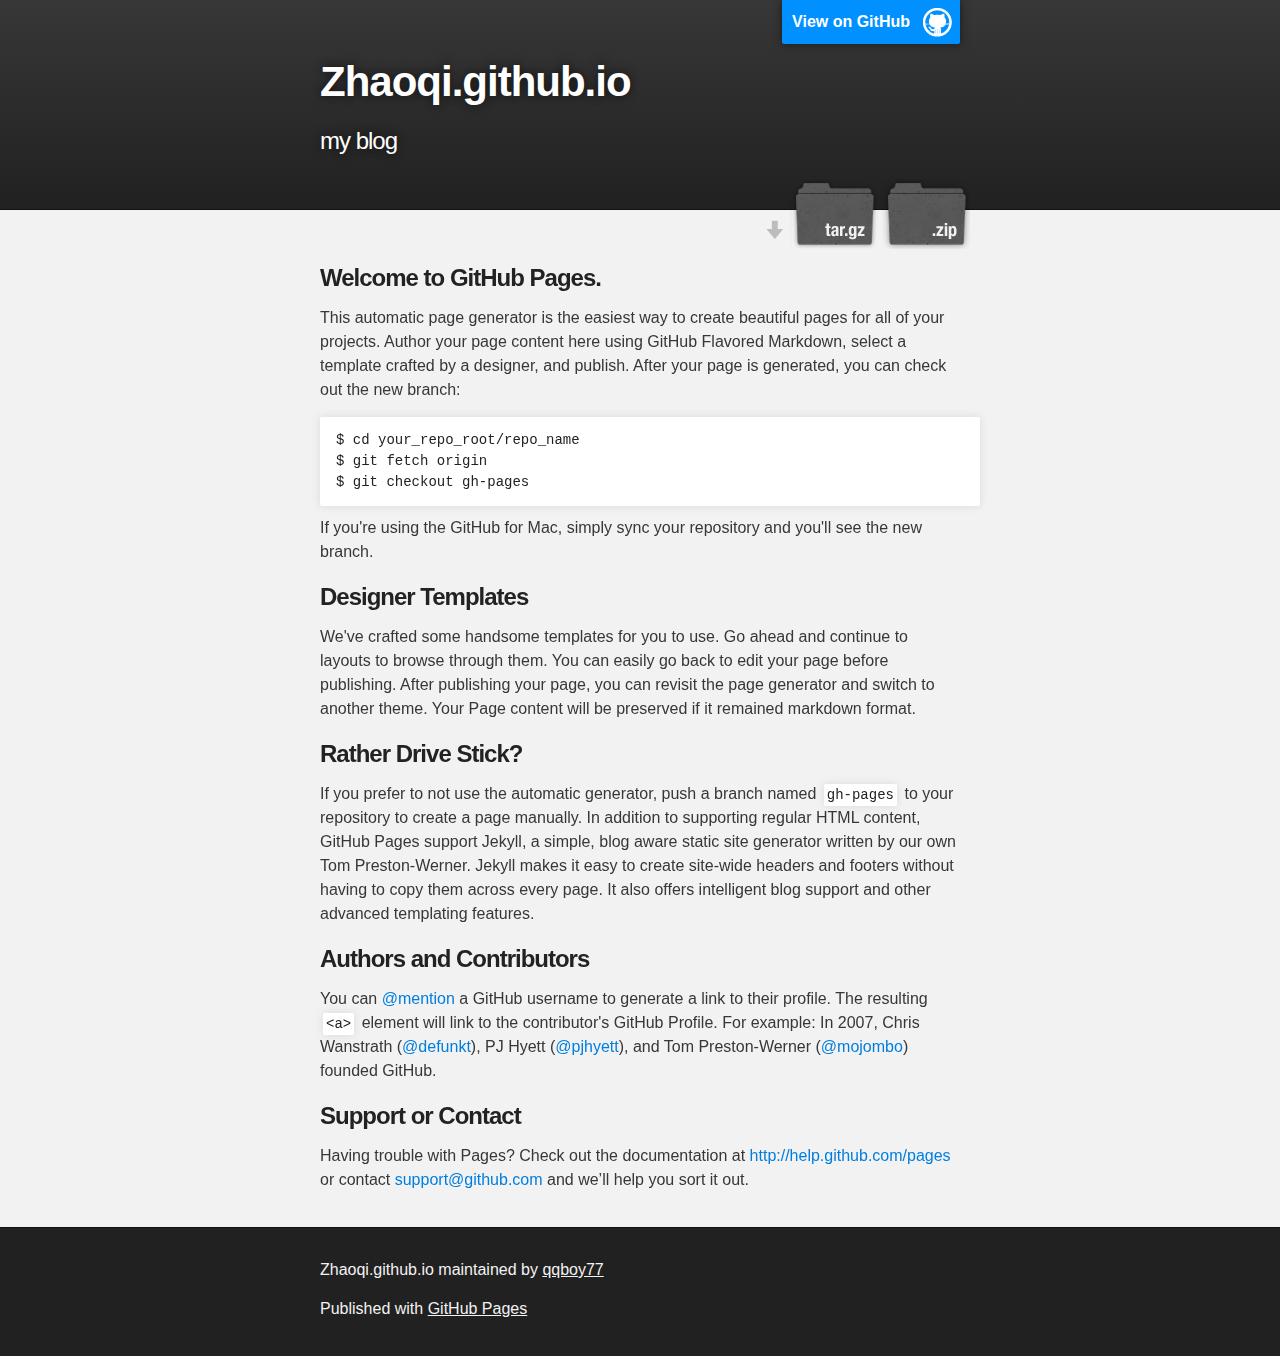
<file: index.html>
<!DOCTYPE html>
<html>

  <head>
    <meta charset='utf-8' />
    <meta http-equiv="X-UA-Compatible" content="chrome=1" />
    <meta name="description" content="Zhaoqi.github.io : my blog" />

    <link rel="stylesheet" type="text/css" media="screen" href="stylesheets/stylesheet.css">

    <title>Zhaoqi.github.io</title>
  </head>

  <body>

    <!-- HEADER -->
    <div id="header_wrap" class="outer">
        <header class="inner">
          <a id="forkme_banner" href="https://github.com/qqboy77/zhaoqi.github.io">View on GitHub</a>

          <h1 id="project_title">Zhaoqi.github.io</h1>
          <h2 id="project_tagline">my blog</h2>

            <section id="downloads">
              <a class="zip_download_link" href="https://github.com/qqboy77/zhaoqi.github.io/zipball/master">Download this project as a .zip file</a>
              <a class="tar_download_link" href="https://github.com/qqboy77/zhaoqi.github.io/tarball/master">Download this project as a tar.gz file</a>
            </section>
        </header>
    </div>

    <!-- MAIN CONTENT -->
    <div id="main_content_wrap" class="outer">
      <section id="main_content" class="inner">
        <h3>
<a name="welcome-to-github-pages" class="anchor" href="#welcome-to-github-pages"><span class="octicon octicon-link"></span></a>Welcome to GitHub Pages.</h3>

<p>This automatic page generator is the easiest way to create beautiful pages for all of your projects. Author your page content here using GitHub Flavored Markdown, select a template crafted by a designer, and publish. After your page is generated, you can check out the new branch:</p>

<pre><code>$ cd your_repo_root/repo_name
$ git fetch origin
$ git checkout gh-pages
</code></pre>

<p>If you're using the GitHub for Mac, simply sync your repository and you'll see the new branch.</p>

<h3>
<a name="designer-templates" class="anchor" href="#designer-templates"><span class="octicon octicon-link"></span></a>Designer Templates</h3>

<p>We've crafted some handsome templates for you to use. Go ahead and continue to layouts to browse through them. You can easily go back to edit your page before publishing. After publishing your page, you can revisit the page generator and switch to another theme. Your Page content will be preserved if it remained markdown format.</p>

<h3>
<a name="rather-drive-stick" class="anchor" href="#rather-drive-stick"><span class="octicon octicon-link"></span></a>Rather Drive Stick?</h3>

<p>If you prefer to not use the automatic generator, push a branch named <code>gh-pages</code> to your repository to create a page manually. In addition to supporting regular HTML content, GitHub Pages support Jekyll, a simple, blog aware static site generator written by our own Tom Preston-Werner. Jekyll makes it easy to create site-wide headers and footers without having to copy them across every page. It also offers intelligent blog support and other advanced templating features.</p>

<h3>
<a name="authors-and-contributors" class="anchor" href="#authors-and-contributors"><span class="octicon octicon-link"></span></a>Authors and Contributors</h3>

<p>You can <a href="https://github.com/blog/821" class="user-mention">@mention</a> a GitHub username to generate a link to their profile. The resulting <code>&lt;a&gt;</code> element will link to the contributor's GitHub Profile. For example: In 2007, Chris Wanstrath (<a href="https://github.com/defunkt" class="user-mention">@defunkt</a>), PJ Hyett (<a href="https://github.com/pjhyett" class="user-mention">@pjhyett</a>), and Tom Preston-Werner (<a href="https://github.com/mojombo" class="user-mention">@mojombo</a>) founded GitHub.</p>

<h3>
<a name="support-or-contact" class="anchor" href="#support-or-contact"><span class="octicon octicon-link"></span></a>Support or Contact</h3>

<p>Having trouble with Pages? Check out the documentation at <a href="http://help.github.com/pages">http://help.github.com/pages</a> or contact <a href="mailto:support@github.com">support@github.com</a> and we’ll help you sort it out.</p>
      </section>
    </div>

    <!-- FOOTER  -->
    <div id="footer_wrap" class="outer">
      <footer class="inner">
        <p class="copyright">Zhaoqi.github.io maintained by <a href="https://github.com/qqboy77">qqboy77</a></p>
        <p>Published with <a href="http://pages.github.com">GitHub Pages</a></p>
      </footer>
    </div>

    

  </body>
</html>
</file>
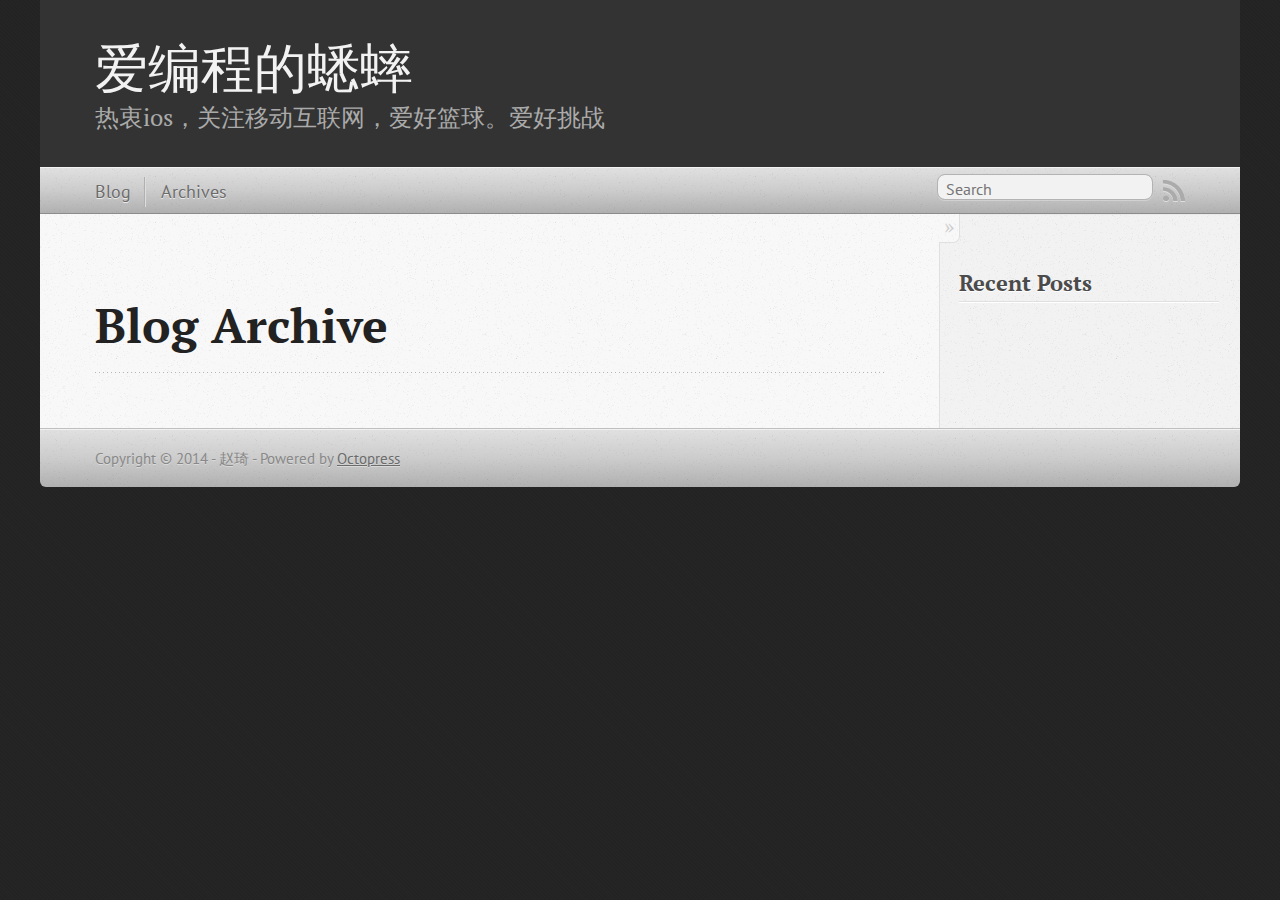
<file: blog/archives/index.html>
<!DOCTYPE html>
<!--[if IEMobile 7 ]><html class="no-js iem7"><![endif]-->
<!--[if lt IE 9]><html class="no-js lte-ie8"><![endif]-->
<!--[if (gt IE 8)|(gt IEMobile 7)|!(IEMobile)|!(IE)]><!--><html class="no-js" lang="en"><!--<![endif]-->
<head>
  <meta charset="utf-8">
  <title>Blog Archive - 爱编程的蟋蟀</title>
  <meta name="author" content="赵琦">

  
  <meta name="description" content=" Blog Archive Recent Posts ">
  

  <!-- http://t.co/dKP3o1e -->
  <meta name="HandheldFriendly" content="True">
  <meta name="MobileOptimized" content="320">
  <meta name="viewport" content="width=device-width, initial-scale=1">

  
  <link rel="canonical" href="http://zhaoqi.github.io/blog/archives">
  <link href="/favicon.png" rel="icon">
  <link href="/stylesheets/screen.css" media="screen, projection" rel="stylesheet" type="text/css">
  <link href="/atom.xml" rel="alternate" title="爱编程的蟋蟀" type="application/atom+xml">
  <script src="/javascripts/modernizr-2.0.js"></script>
  <script src="//ajax.googleapis.com/ajax/libs/jquery/1.9.1/jquery.min.js"></script>
  <script>!window.jQuery && document.write(unescape('%3Cscript src="./javascripts/libs/jquery.min.js"%3E%3C/script%3E'))</script>
  <script src="/javascripts/octopress.js" type="text/javascript"></script>
  <!--Fonts from Google"s Web font directory at http://google.com/webfonts -->
<link href="http://fonts.googleapis.com/css?family=PT+Serif:regular,italic,bold,bolditalic" rel="stylesheet" type="text/css">
<link href="http://fonts.googleapis.com/css?family=PT+Sans:regular,italic,bold,bolditalic" rel="stylesheet" type="text/css">

  

</head>

<body   >
  <header role="banner"><hgroup>
  <h1><a href="/">爱编程的蟋蟀</a></h1>
  
    <h2>热衷ios，关注移动互联网，爱好篮球。爱好挑战</h2>
  
</hgroup>

</header>
  <nav role="navigation"><ul class="subscription" data-subscription="rss">
  <li><a href="/atom.xml" rel="subscribe-rss" title="subscribe via RSS">RSS</a></li>
  
</ul>
  
<form action="http://google.com/search" method="get">
  <fieldset role="search">
    <input type="hidden" name="q" value="site:zhaoqi.github.io" />
    <input class="search" type="text" name="q" results="0" placeholder="Search"/>
  </fieldset>
</form>
  
<ul class="main-navigation">
  <li><a href="/">Blog</a></li>
  <li><a href="/blog/archives">Archives</a></li>
</ul>

</nav>
  <div id="main">
    <div id="content">
      <div>
<article role="article">
  
  <header>
    <h1 class="entry-title">Blog Archive</h1>
    
  </header>
  
  <div id="blog-archives">

</div>

  
</article>

</div>

<aside class="sidebar">
  
    <section>
  <h1>Recent Posts</h1>
  <ul id="recent_posts">
    
  </ul>
</section>





  
</aside>


    </div>
  </div>
  <footer role="contentinfo"><p>
  Copyright &copy; 2014 - 赵琦 -
  <span class="credit">Powered by <a href="http://octopress.org">Octopress</a></span>
</p>

</footer>
  







  <script type="text/javascript">
    (function(){
      var twitterWidgets = document.createElement('script');
      twitterWidgets.type = 'text/javascript';
      twitterWidgets.async = true;
      twitterWidgets.src = '//platform.twitter.com/widgets.js';
      document.getElementsByTagName('head')[0].appendChild(twitterWidgets);
    })();
  </script>





</body>
</html>
</file>
<file: stylesheets/stylesheet.css>
/*******************************************************************************
Slate Theme for GitHub Pages
by Jason Costello, @jsncostello
*******************************************************************************/

@import url(pygment_trac.css);

/*******************************************************************************
MeyerWeb Reset
*******************************************************************************/

html, body, div, span, applet, object, iframe,
h1, h2, h3, h4, h5, h6, p, blockquote, pre,
a, abbr, acronym, address, big, cite, code,
del, dfn, em, img, ins, kbd, q, s, samp,
small, strike, strong, sub, sup, tt, var,
b, u, i, center,
dl, dt, dd, ol, ul, li,
fieldset, form, label, legend,
table, caption, tbody, tfoot, thead, tr, th, td,
article, aside, canvas, details, embed,
figure, figcaption, footer, header, hgroup,
menu, nav, output, ruby, section, summary,
time, mark, audio, video {
  margin: 0;
  padding: 0;
  border: 0;
  font: inherit;
  vertical-align: baseline;
}

/* HTML5 display-role reset for older browsers */
article, aside, details, figcaption, figure,
footer, header, hgroup, menu, nav, section {
  display: block;
}

ol, ul {
  list-style: none;
}

table {
  border-collapse: collapse;
  border-spacing: 0;
}

/*******************************************************************************
Theme Styles
*******************************************************************************/

body {
  box-sizing: border-box;
  color:#373737;
  background: #212121;
  font-size: 16px;
  font-family: 'Myriad Pro', Calibri, Helvetica, Arial, sans-serif;
  line-height: 1.5;
  -webkit-font-smoothing: antialiased;
}

h1, h2, h3, h4, h5, h6 {
  margin: 10px 0;
  font-weight: 700;
  color:#222222;
  font-family: 'Lucida Grande', 'Calibri', Helvetica, Arial, sans-serif;
  letter-spacing: -1px;
}

h1 {
  font-size: 36px;
  font-weight: 700;
}

h2 {
  padding-bottom: 10px;
  font-size: 32px;
  background: url('../images/bg_hr.png') repeat-x bottom;
}

h3 {
  font-size: 24px;
}

h4 {
  font-size: 21px;
}

h5 {
  font-size: 18px;
}

h6 {
  font-size: 16px;
}

p {
  margin: 10px 0 15px 0;
}

footer p {
  color: #f2f2f2;
}

a {
  text-decoration: none;
  color: #007edf;
  text-shadow: none;

  transition: color 0.5s ease;
  transition: text-shadow 0.5s ease;
  -webkit-transition: color 0.5s ease;
  -webkit-transition: text-shadow 0.5s ease;
  -moz-transition: color 0.5s ease;
  -moz-transition: text-shadow 0.5s ease;
  -o-transition: color 0.5s ease;
  -o-transition: text-shadow 0.5s ease;
  -ms-transition: color 0.5s ease;
  -ms-transition: text-shadow 0.5s ease;
}

a:hover, a:focus {text-decoration: underline;}

footer a {
  color: #F2F2F2;
  text-decoration: underline;
}

em {
  font-style: italic;
}

strong {
  font-weight: bold;
}

img {
  position: relative;
  margin: 0 auto;
  max-width: 739px;
  padding: 5px;
  margin: 10px 0 10px 0;
  border: 1px solid #ebebeb;

  box-shadow: 0 0 5px #ebebeb;
  -webkit-box-shadow: 0 0 5px #ebebeb;
  -moz-box-shadow: 0 0 5px #ebebeb;
  -o-box-shadow: 0 0 5px #ebebeb;
  -ms-box-shadow: 0 0 5px #ebebeb;
}

p img {
  display: inline;
  margin: 0;
  padding: 0;
  vertical-align: middle;
  text-align: center;
  border: none;
}

pre, code {
  width: 100%;
  color: #222;
  background-color: #fff;

  font-family: Monaco, "Bitstream Vera Sans Mono", "Lucida Console", Terminal, monospace;
  font-size: 14px;

  border-radius: 2px;
  -moz-border-radius: 2px;
  -webkit-border-radius: 2px;
}

pre {
  width: 100%;
  padding: 10px;
  box-shadow: 0 0 10px rgba(0,0,0,.1);
  overflow: auto;
}

code {
  padding: 3px;
  margin: 0 3px;
  box-shadow: 0 0 10px rgba(0,0,0,.1);
}

pre code {
  display: block;
  box-shadow: none;
}

blockquote {
  color: #666;
  margin-bottom: 20px;
  padding: 0 0 0 20px;
  border-left: 3px solid #bbb;
}


ul, ol, dl {
  margin-bottom: 15px
}

ul {
  list-style: inside;
  padding-left: 20px;
}

ol {
  list-style: decimal inside;
  padding-left: 20px;
}

dl dt {
  font-weight: bold;
}

dl dd {
  padding-left: 20px;
  font-style: italic;
}

dl p {
  padding-left: 20px;
  font-style: italic;
}

hr {
  height: 1px;
  margin-bottom: 5px;
  border: none;
  background: url('../images/bg_hr.png') repeat-x center;
}

table {
  border: 1px solid #373737;
  margin-bottom: 20px;
  text-align: left;
 }

th {
  font-family: 'Lucida Grande', 'Helvetica Neue', Helvetica, Arial, sans-serif;
  padding: 10px;
  background: #373737;
  color: #fff;
 }

td {
  padding: 10px;
  border: 1px solid #373737;
 }

form {
  background: #f2f2f2;
  padding: 20px;
}

/*******************************************************************************
Full-Width Styles
*******************************************************************************/

.outer {
  width: 100%;
}

.inner {
  position: relative;
  max-width: 640px;
  padding: 20px 10px;
  margin: 0 auto;
}

#forkme_banner {
  display: block;
  position: absolute;
  top:0;
  right: 10px;
  z-index: 10;
  padding: 10px 50px 10px 10px;
  color: #fff;
  background: url('../images/blacktocat.png') #0090ff no-repeat 95% 50%;
  font-weight: 700;
  box-shadow: 0 0 10px rgba(0,0,0,.5);
  border-bottom-left-radius: 2px;
  border-bottom-right-radius: 2px;
}

#header_wrap {
  background: #212121;
  background: -moz-linear-gradient(top, #373737, #212121);
  background: -webkit-linear-gradient(top, #373737, #212121);
  background: -ms-linear-gradient(top, #373737, #212121);
  background: -o-linear-gradient(top, #373737, #212121);
  background: linear-gradient(top, #373737, #212121);
}

#header_wrap .inner {
  padding: 50px 10px 30px 10px;
}

#project_title {
  margin: 0;
  color: #fff;
  font-size: 42px;
  font-weight: 700;
  text-shadow: #111 0px 0px 10px;
}

#project_tagline {
  color: #fff;
  font-size: 24px;
  font-weight: 300;
  background: none;
  text-shadow: #111 0px 0px 10px;
}

#downloads {
  position: absolute;
  width: 210px;
  z-index: 10;
  bottom: -40px;
  right: 0;
  height: 70px;
  background: url('../images/icon_download.png') no-repeat 0% 90%;
}

.zip_download_link {
  display: block;
  float: right;
  width: 90px;
  height:70px;
  text-indent: -5000px;
  overflow: hidden;
  background: url(../images/sprite_download.png) no-repeat bottom left;
}

.tar_download_link {
  display: block;
  float: right;
  width: 90px;
  height:70px;
  text-indent: -5000px;
  overflow: hidden;
  background: url(../images/sprite_download.png) no-repeat bottom right;
  margin-left: 10px;
}

.zip_download_link:hover {
  background: url(../images/sprite_download.png) no-repeat top left;
}

.tar_download_link:hover {
  background: url(../images/sprite_download.png) no-repeat top right;
}

#main_content_wrap {
  background: #f2f2f2;
  border-top: 1px solid #111;
  border-bottom: 1px solid #111;
}

#main_content {
  padding-top: 40px;
}

#footer_wrap {
  background: #212121;
}



/*******************************************************************************
Small Device Styles
*******************************************************************************/

@media screen and (max-width: 480px) {
  body {
    font-size:14px;
  }

  #downloads {
    display: none;
  }

  .inner {
    min-width: 320px;
    max-width: 480px;
  }

  #project_title {
  font-size: 32px;
  }

  h1 {
    font-size: 28px;
  }

  h2 {
    font-size: 24px;
  }

  h3 {
    font-size: 21px;
  }

  h4 {
    font-size: 18px;
  }

  h5 {
    font-size: 14px;
  }

  h6 {
    font-size: 12px;
  }

  code, pre {
    min-width: 320px;
    max-width: 480px;
    font-size: 11px;
  }

}
</file>
<file: stylesheets/screen.css>
html,body,div,span,applet,object,iframe,h1,h2,h3,h4,h5,h6,p,blockquote,pre,a,abbr,acronym,address,big,cite,code,del,dfn,em,img,ins,kbd,q,s,samp,small,strike,strong,sub,sup,tt,var,b,u,i,center,dl,dt,dd,ol,ul,li,fieldset,form,label,legend,table,caption,tbody,tfoot,thead,tr,th,td,article,aside,canvas,details,embed,figure,figcaption,footer,header,hgroup,menu,nav,output,ruby,section,summary,time,mark,audio,video{margin:0;padding:0;border:0;font:inherit;font-size:100%;vertical-align:baseline}html{line-height:1}ol,ul{list-style:none}table{border-collapse:collapse;border-spacing:0}caption,th,td{text-align:left;font-weight:normal;vertical-align:middle}q,blockquote{quotes:none}q:before,q:after,blockquote:before,blockquote:after{content:"";content:none}a img{border:none}article,aside,details,figcaption,figure,footer,header,hgroup,menu,nav,section,summary{display:block}a{color:#1863a1}a:visited{color:#751590}a:focus{color:#0181eb}a:hover{color:#0181eb}a:active{color:#01579f}aside.sidebar a{color:#222}aside.sidebar a:focus{color:#0181eb}aside.sidebar a:hover{color:#0181eb}aside.sidebar a:active{color:#01579f}a{-webkit-transition:color 0.3s;-moz-transition:color 0.3s;-o-transition:color 0.3s;transition:color 0.3s}html{background:#252525 url('/images/line-tile.png?1393768317') top left}body>div{background:#f2f2f2 url('/images/noise.png?1393768317') top left;border-bottom:1px solid #bfbfbf}body>div>div{background:#f8f8f8 url('/images/noise.png?1393768317') top left;border-right:1px solid #e0e0e0}.heading,body>header h1,h1,h2,h3,h4,h5,h6{font-family:"PT Serif","Georgia","Helvetica Neue",Arial,sans-serif}.sans,body>header h2,article header p.meta,article>footer,#content .blog-index footer,html .gist .gist-file .gist-meta,#blog-archives a.category,#blog-archives time,aside.sidebar section,body>footer{font-family:"PT Sans","Helvetica Neue",Arial,sans-serif}.serif,body,#content .blog-index a[rel=full-article]{font-family:"PT Serif",Georgia,Times,"Times New Roman",serif}.mono,pre,code,tt,p code,li code{font-family:Menlo,Monaco,"Andale Mono","lucida console","Courier New",monospace}body>header h1{font-size:2.2em;font-family:"PT Serif","Georgia","Helvetica Neue",Arial,sans-serif;font-weight:normal;line-height:1.2em;margin-bottom:0.6667em}body>header h2{font-family:"PT Serif","Georgia","Helvetica Neue",Arial,sans-serif}body{line-height:1.5em;color:#222}h1{font-size:2.2em;line-height:1.2em}@media only screen and (min-width: 992px){body{font-size:1.15em}h1{font-size:2.6em;line-height:1.2em}}h1,h2,h3,h4,h5,h6{text-rendering:optimizelegibility;margin-bottom:1em;font-weight:bold}h2,section h1{font-size:1.5em}h3,section h2,section section h1{font-size:1.3em}h4,section h3,section section h2,section section section h1{font-size:1em}h5,section h4,section section h3{font-size:.9em}h6,section h5,section section h4,section section section h3{font-size:.8em}p,article blockquote,ul,ol{margin-bottom:1.5em}ul{list-style-type:disc}ul ul{list-style-type:circle;margin-bottom:0px}ul ul ul{list-style-type:square;margin-bottom:0px}ol{list-style-type:decimal}ol ol{list-style-type:lower-alpha;margin-bottom:0px}ol ol ol{list-style-type:lower-roman;margin-bottom:0px}ul,ul ul,ul ol,ol,ol ul,ol ol{margin-left:1.3em}ul ul,ul ol,ol ul,ol ol{margin-bottom:0em}strong{font-weight:bold}em{font-style:italic}sup,sub{font-size:0.75em;position:relative;display:inline-block;padding:0 .2em;line-height:.8em}sup{top:-.5em}sub{bottom:-.5em}a[rev='footnote']{font-size:.75em;padding:0 .3em;line-height:1}q{font-style:italic}q:before{content:"\201C"}q:after{content:"\201D"}em,dfn{font-style:italic}strong,dfn{font-weight:bold}del,s{text-decoration:line-through}abbr,acronym{border-bottom:1px dotted;cursor:help}hr{margin-bottom:0.2em}small{font-size:.8em}big{font-size:1.2em}article blockquote{font-style:italic;position:relative;font-size:1.2em;line-height:1.5em;padding-left:1em;border-left:4px solid rgba(170,170,170,0.5)}article blockquote cite{font-style:italic}article blockquote cite a{color:#aaa !important;word-wrap:break-word}article blockquote cite:before{content:'\2014';padding-right:.3em;padding-left:.3em;color:#aaa}@media only screen and (min-width: 992px){article blockquote{padding-left:1.5em;border-left-width:4px}}.pullquote-right:before,.pullquote-left:before{padding:0;border:none;content:attr(data-pullquote);float:right;width:45%;margin:.5em 0 1em 1.5em;position:relative;top:7px;font-size:1.4em;line-height:1.45em}.pullquote-left:before{float:left;margin:.5em 1.5em 1em 0}.force-wrap,article a,aside.sidebar a{white-space:-moz-pre-wrap;white-space:-pre-wrap;white-space:-o-pre-wrap;white-space:pre-wrap;word-wrap:break-word}.group,body>header,body>nav,body>footer,body #content>article,body #content>div>article,body #content>div>section,body div.pagination,aside.sidebar,#main,#content,.sidebar{*zoom:1}.group:after,body>header:after,body>nav:after,body>footer:after,body #content>article:after,body #content>div>section:after,body div.pagination:after,#main:after,#content:after,.sidebar:after{content:"";display:table;clear:both}body{-webkit-text-size-adjust:none;max-width:1200px;position:relative;margin:0 auto}body>header,body>nav,body>footer,body #content>article,body #content>div>article,body #content>div>section{padding-left:18px;padding-right:18px}@media only screen and (min-width: 480px){body>header,body>nav,body>footer,body #content>article,body #content>div>article,body #content>div>section{padding-left:25px;padding-right:25px}}@media only screen and (min-width: 768px){body>header,body>nav,body>footer,body #content>article,body #content>div>article,body #content>div>section{padding-left:35px;padding-right:35px}}@media only screen and (min-width: 992px){body>header,body>nav,body>footer,body #content>article,body #content>div>article,body #content>div>section{padding-left:55px;padding-right:55px}}body div.pagination{margin-left:18px;margin-right:18px}@media only screen and (min-width: 480px){body div.pagination{margin-left:25px;margin-right:25px}}@media only screen and (min-width: 768px){body div.pagination{margin-left:35px;margin-right:35px}}@media only screen and (min-width: 992px){body div.pagination{margin-left:55px;margin-right:55px}}body>header{font-size:1em;padding-top:1.5em;padding-bottom:1.5em}#content{overflow:hidden}#content>div,#content>article{width:100%}aside.sidebar{float:none;padding:0 18px 1px;background-color:#f7f7f7;border-top:1px solid #e0e0e0}.flex-content,article img,article video,article .flash-video,aside.sidebar img{max-width:100%;height:auto}.basic-alignment.left,article img.left,article video.left,article .left.flash-video,aside.sidebar img.left{float:left;margin-right:1.5em}.basic-alignment.right,article img.right,article video.right,article .right.flash-video,aside.sidebar img.right{float:right;margin-left:1.5em}.basic-alignment.center,article img.center,article video.center,article .center.flash-video,aside.sidebar img.center{display:block;margin:0 auto 1.5em}.basic-alignment.left,article img.left,article video.left,article .left.flash-video,aside.sidebar img.left,.basic-alignment.right,article img.right,article video.right,article .right.flash-video,aside.sidebar img.right{margin-bottom:.8em}.toggle-sidebar,.no-sidebar .toggle-sidebar{display:none}@media only screen and (min-width: 750px){body.sidebar-footer aside.sidebar{float:none;width:auto;clear:left;margin:0;padding:0 35px 1px;background-color:#f7f7f7;border-top:1px solid #eaeaea}body.sidebar-footer aside.sidebar section.odd,body.sidebar-footer aside.sidebar section.even{float:left;width:48%}body.sidebar-footer aside.sidebar section.odd{margin-left:0}body.sidebar-footer aside.sidebar section.even{margin-left:4%}body.sidebar-footer aside.sidebar.thirds section{width:30%;margin-left:5%}body.sidebar-footer aside.sidebar.thirds section.first{margin-left:0;clear:both}}body.sidebar-footer #content{margin-right:0px}body.sidebar-footer .toggle-sidebar{display:none}@media only screen and (min-width: 550px){body>header{font-size:1em}}@media only screen and (min-width: 750px){aside.sidebar{float:none;width:auto;clear:left;margin:0;padding:0 35px 1px;background-color:#f7f7f7;border-top:1px solid #eaeaea}aside.sidebar section.odd,aside.sidebar section.even{float:left;width:48%}aside.sidebar section.odd{margin-left:0}aside.sidebar section.even{margin-left:4%}aside.sidebar.thirds section{width:30%;margin-left:5%}aside.sidebar.thirds section.first{margin-left:0;clear:both}}@media only screen and (min-width: 768px){body{-webkit-text-size-adjust:auto}body>header{font-size:1.2em}#main{padding:0;margin:0 auto}#content{overflow:visible;margin-right:240px;position:relative}.no-sidebar #content{margin-right:0;border-right:0}.collapse-sidebar #content{margin-right:20px}#content>div,#content>article{padding-top:17.5px;padding-bottom:17.5px;float:left}aside.sidebar{width:210px;padding:0 15px 15px;background:none;clear:none;float:left;margin:0 -100% 0 0}aside.sidebar section{width:auto;margin-left:0}aside.sidebar section.odd,aside.sidebar section.even{float:none;width:auto;margin-left:0}.collapse-sidebar aside.sidebar{float:none;width:auto;clear:left;margin:0;padding:0 35px 1px;background-color:#f7f7f7;border-top:1px solid #eaeaea}.collapse-sidebar aside.sidebar section.odd,.collapse-sidebar aside.sidebar section.even{float:left;width:48%}.collapse-sidebar aside.sidebar section.odd{margin-left:0}.collapse-sidebar aside.sidebar section.even{margin-left:4%}.collapse-sidebar aside.sidebar.thirds section{width:30%;margin-left:5%}.collapse-sidebar aside.sidebar.thirds section.first{margin-left:0;clear:both}}@media only screen and (min-width: 992px){body>header{font-size:1.3em}#content{margin-right:300px}#content>div,#content>article{padding-top:27.5px;padding-bottom:27.5px}aside.sidebar{width:260px;padding:1.2em 20px 20px}.collapse-sidebar aside.sidebar{padding-left:55px;padding-right:55px}}@media only screen and (min-width: 768px){ul,ol{margin-left:0}}body>header{background:#333}body>header h1{display:inline-block;margin:0}body>header h1 a,body>header h1 a:visited,body>header h1 a:hover{color:#f2f2f2;text-decoration:none}body>header h2{margin:.2em 0 0;font-size:1em;color:#aaa;font-weight:normal}body>nav{position:relative;background-color:#ccc;background:url('/images/noise.png?1393768317'),-webkit-gradient(linear, 50% 0%, 50% 100%, color-stop(0%, #e0e0e0), color-stop(50%, #cccccc), color-stop(100%, #b0b0b0));background:url('/images/noise.png?1393768317'),-webkit-linear-gradient(#e0e0e0,#cccccc,#b0b0b0);background:url('/images/noise.png?1393768317'),-moz-linear-gradient(#e0e0e0,#cccccc,#b0b0b0);background:url('/images/noise.png?1393768317'),-o-linear-gradient(#e0e0e0,#cccccc,#b0b0b0);background:url('/images/noise.png?1393768317'),linear-gradient(#e0e0e0,#cccccc,#b0b0b0);border-top:1px solid #f2f2f2;border-bottom:1px solid #8c8c8c;padding-top:.35em;padding-bottom:.35em}body>nav form{-webkit-background-clip:padding;-moz-background-clip:padding;background-clip:padding-box;margin:0;padding:0}body>nav form .search{padding:.3em .5em 0;font-size:.85em;font-family:"PT Sans","Helvetica Neue",Arial,sans-serif;line-height:1.1em;width:95%;-webkit-border-radius:0.5em;-moz-border-radius:0.5em;-ms-border-radius:0.5em;-o-border-radius:0.5em;border-radius:0.5em;-webkit-background-clip:padding;-moz-background-clip:padding;background-clip:padding-box;-webkit-box-shadow:#d1d1d1 0 1px;-moz-box-shadow:#d1d1d1 0 1px;box-shadow:#d1d1d1 0 1px;background-color:#f2f2f2;border:1px solid #b3b3b3;color:#888}body>nav form .search:focus{color:#444;border-color:#80b1df;-webkit-box-shadow:#80b1df 0 0 4px,#80b1df 0 0 3px inset;-moz-box-shadow:#80b1df 0 0 4px,#80b1df 0 0 3px inset;box-shadow:#80b1df 0 0 4px,#80b1df 0 0 3px inset;background-color:#fff;outline:none}body>nav fieldset[role=search]{float:right;width:48%}body>nav fieldset.mobile-nav{float:left;width:48%}body>nav fieldset.mobile-nav select{width:100%;font-size:.8em;border:1px solid #888}body>nav ul{display:none}@media only screen and (min-width: 550px){body>nav{font-size:.9em}body>nav ul{margin:0;padding:0;border:0;overflow:hidden;*zoom:1;float:left;display:block;padding-top:.15em}body>nav ul li{list-style-image:none;list-style-type:none;margin-left:0;white-space:nowrap;display:inline;float:left;padding-left:0;padding-right:0}body>nav ul li:first-child,body>nav ul li.first{padding-left:0}body>nav ul li:last-child{padding-right:0}body>nav ul li.last{padding-right:0}body>nav ul.subscription{margin-left:.8em;float:right}body>nav ul.subscription li:last-child a{padding-right:0}body>nav ul li{margin:0}body>nav a{color:#6b6b6b;font-family:"PT Sans","Helvetica Neue",Arial,sans-serif;text-shadow:#ebebeb 0 1px;float:left;text-decoration:none;font-size:1.1em;padding:.1em 0;line-height:1.5em}body>nav a:visited{color:#6b6b6b}body>nav a:hover{color:#2b2b2b}body>nav li+li{border-left:1px solid #b0b0b0;margin-left:.8em}body>nav li+li a{padding-left:.8em;border-left:1px solid #dedede}body>nav form{float:right;text-align:left;padding-left:.8em;width:175px}body>nav form .search{width:93%;font-size:.95em;line-height:1.2em}body>nav ul[data-subscription$=email]+form{width:97px}body>nav ul[data-subscription$=email]+form .search{width:91%}body>nav fieldset.mobile-nav{display:none}body>nav fieldset[role=search]{width:99%}}@media only screen and (min-width: 992px){body>nav form{width:215px}body>nav ul[data-subscription$=email]+form{width:147px}}.no-placeholder body>nav .search{background:#f2f2f2 url('/images/search.png?1393768317') 0.3em 0.25em no-repeat;text-indent:1.3em}@media only screen and (min-width: 550px){.maskImage body>nav ul[data-subscription$=email]+form{width:123px}}@media only screen and (min-width: 992px){.maskImage body>nav ul[data-subscription$=email]+form{width:173px}}.maskImage ul.subscription{position:relative;top:.2em}.maskImage ul.subscription li,.maskImage ul.subscription a{border:0;padding:0}.maskImage a[rel=subscribe-rss]{position:relative;top:0px;text-indent:-999999em;background-color:#dedede;border:0;padding:0}.maskImage a[rel=subscribe-rss],.maskImage a[rel=subscribe-rss]:after{-webkit-mask-image:url('/images/rss.png?1393768317');-moz-mask-image:url('/images/rss.png?1393768317');-ms-mask-image:url('/images/rss.png?1393768317');-o-mask-image:url('/images/rss.png?1393768317');mask-image:url('/images/rss.png?1393768317');-webkit-mask-repeat:no-repeat;-moz-mask-repeat:no-repeat;-ms-mask-repeat:no-repeat;-o-mask-repeat:no-repeat;mask-repeat:no-repeat;width:22px;height:22px}.maskImage a[rel=subscribe-rss]:after{content:"";position:absolute;top:-1px;left:0;background-color:#ababab}.maskImage a[rel=subscribe-rss]:hover:after{background-color:#9e9e9e}.maskImage a[rel=subscribe-email]{position:relative;top:0px;text-indent:-999999em;background-color:#dedede;border:0;padding:0}.maskImage a[rel=subscribe-email],.maskImage a[rel=subscribe-email]:after{-webkit-mask-image:url('/images/email.png?1393768317');-moz-mask-image:url('/images/email.png?1393768317');-ms-mask-image:url('/images/email.png?1393768317');-o-mask-image:url('/images/email.png?1393768317');mask-image:url('/images/email.png?1393768317');-webkit-mask-repeat:no-repeat;-moz-mask-repeat:no-repeat;-ms-mask-repeat:no-repeat;-o-mask-repeat:no-repeat;mask-repeat:no-repeat;width:28px;height:22px}.maskImage a[rel=subscribe-email]:after{content:"";position:absolute;top:-1px;left:0;background-color:#ababab}.maskImage a[rel=subscribe-email]:hover:after{background-color:#9e9e9e}article{padding-top:1em}article header{position:relative;padding-top:2em;padding-bottom:1em;margin-bottom:1em;background:url('[data-uri]') bottom left repeat-x}article header h1{margin:0}article header h1 a{text-decoration:none}article header h1 a:hover{text-decoration:underline}article header p{font-size:.9em;color:#aaa;margin:0}article header p.meta{text-transform:uppercase;position:absolute;top:0}@media only screen and (min-width: 768px){article header{margin-bottom:1.5em;padding-bottom:1em;background:url('[data-uri]') bottom left repeat-x}}article h2{padding-top:0.8em;background:url('[data-uri]') top left repeat-x}.entry-content article h2:first-child,article header+h2{padding-top:0}article h2:first-child,article header+h2{background:none}article .feature{padding-top:.5em;margin-bottom:1em;padding-bottom:1em;background:url('[data-uri]') bottom left repeat-x;font-size:2.0em;font-style:italic;line-height:1.3em}article img,article video,article .flash-video{-webkit-border-radius:0.3em;-moz-border-radius:0.3em;-ms-border-radius:0.3em;-o-border-radius:0.3em;border-radius:0.3em;-webkit-box-shadow:rgba(0,0,0,0.15) 0 1px 4px;-moz-box-shadow:rgba(0,0,0,0.15) 0 1px 4px;box-shadow:rgba(0,0,0,0.15) 0 1px 4px;-webkit-box-sizing:border-box;-moz-box-sizing:border-box;box-sizing:border-box;border:#fff 0.5em solid}article video,article .flash-video{margin:0 auto 1.5em}article video{display:block;width:100%}article .flash-video>div{position:relative;display:block;padding-bottom:56.25%;padding-top:1px;height:0;overflow:hidden}article .flash-video>div iframe,article .flash-video>div object,article .flash-video>div embed{position:absolute;top:0;left:0;width:100%;height:100%}article>footer{padding-bottom:2.5em;margin-top:2em}article>footer p.meta{margin-bottom:.8em;font-size:.85em;clear:both;overflow:hidden}.blog-index article+article{background:url('[data-uri]') top left repeat-x}#content .blog-index{padding-top:0;padding-bottom:0}#content .blog-index article{padding-top:2em}#content .blog-index article header{background:none;padding-bottom:0}#content .blog-index article h1{font-size:2.2em}#content .blog-index article h1 a{color:inherit}#content .blog-index article h1 a:hover{color:#0181eb}#content .blog-index a[rel=full-article]{background:#ebebeb;display:inline-block;padding:.4em .8em;margin-right:.5em;text-decoration:none;color:#666;-webkit-transition:background-color 0.5s;-moz-transition:background-color 0.5s;-o-transition:background-color 0.5s;transition:background-color 0.5s}#content .blog-index a[rel=full-article]:hover{background:#0181eb;text-shadow:none;color:#f8f8f8}#content .blog-index footer{margin-top:1em}.separator,article>footer .byline+time:before,article>footer time+time:before,article>footer .comments:before,article>footer .byline ~ .categories:before{content:"\2022 ";padding:0 .4em 0 .2em;display:inline-block}#content div.pagination{text-align:center;font-size:.95em;position:relative;background:url('[data-uri]') top left repeat-x;padding-top:1.5em;padding-bottom:1.5em}#content div.pagination a{text-decoration:none;color:#aaa}#content div.pagination a.prev{position:absolute;left:0}#content div.pagination a.next{position:absolute;right:0}#content div.pagination a:hover{color:#0181eb}#content div.pagination a[href*=archive]:before,#content div.pagination a[href*=archive]:after{content:'\2014';padding:0 .3em}p.meta+.sharing{padding-top:1em;padding-left:0;background:url('[data-uri]') top left repeat-x}#fb-root{display:none}.highlight,html .gist .gist-file .gist-syntax .gist-highlight{border:1px solid #05232b !important}.highlight table td.code,html .gist .gist-file .gist-syntax .gist-highlight table td.code{width:100%}.highlight .line-numbers,html .gist .gist-file .gist-syntax .highlight .line_numbers{text-align:right;font-size:13px;line-height:1.45em;background:#073642 url('/images/noise.png?1393768317') top left !important;border-right:1px solid #00232c !important;-webkit-box-shadow:#083e4b -1px 0 inset;-moz-box-shadow:#083e4b -1px 0 inset;box-shadow:#083e4b -1px 0 inset;text-shadow:#021014 0 -1px;padding:.8em !important;-webkit-border-radius:0;-moz-border-radius:0;-ms-border-radius:0;-o-border-radius:0;border-radius:0}.highlight .line-numbers span,html .gist .gist-file .gist-syntax .highlight .line_numbers span{color:#586e75 !important}figure.code,.gist-file,pre{-webkit-box-shadow:rgba(0,0,0,0.06) 0 0 10px;-moz-box-shadow:rgba(0,0,0,0.06) 0 0 10px;box-shadow:rgba(0,0,0,0.06) 0 0 10px}figure.code .highlight pre,.gist-file .highlight pre,pre .highlight pre{-webkit-box-shadow:none;-moz-box-shadow:none;box-shadow:none}.gist .highlight *::-moz-selection,figure.code .highlight *::-moz-selection{background:#386774;color:inherit;text-shadow:#002b36 0 1px}.gist .highlight *::-webkit-selection,figure.code .highlight *::-webkit-selection{background:#386774;color:inherit;text-shadow:#002b36 0 1px}.gist .highlight *::selection,figure.code .highlight *::selection{background:#386774;color:inherit;text-shadow:#002b36 0 1px}html .gist .gist-file{margin-bottom:1.8em;position:relative;border:none;padding-top:26px !important}html .gist .gist-file .highlight{margin-bottom:0}html .gist .gist-file .gist-syntax{border-bottom:0 !important;background:none !important}html .gist .gist-file .gist-syntax .gist-highlight{background:#002b36 !important}html .gist .gist-file .gist-syntax .highlight pre{padding:0}html .gist .gist-file .gist-meta{padding:.6em 0.8em;border:1px solid #083e4b !important;color:#586e75;font-size:.7em !important;background:#073642 url('/images/noise.png?1393768317') top left;line-height:1.5em}html .gist .gist-file .gist-meta a{color:#75878b !important;text-decoration:none}html .gist .gist-file .gist-meta a:hover{text-decoration:underline}html .gist .gist-file .gist-meta a:hover{color:#93a1a1 !important}html .gist .gist-file .gist-meta a[href*='#file']{position:absolute;top:0;left:0;right:-10px;color:#474747 !important}html .gist .gist-file .gist-meta a[href*='#file']:hover{color:#1863a1 !important}html .gist .gist-file .gist-meta a[href*=raw]{top:.4em}pre{background:#002b36 url('/images/noise.png?1393768317') top left;-webkit-border-radius:0.4em;-moz-border-radius:0.4em;-ms-border-radius:0.4em;-o-border-radius:0.4em;border-radius:0.4em;border:1px solid #05232b;line-height:1.45em;font-size:13px;margin-bottom:2.1em;padding:.8em 1em;color:#93a1a1;overflow:auto}h3.filename+pre{-moz-border-radius-topleft:0px;-webkit-border-top-left-radius:0px;border-top-left-radius:0px;-moz-border-radius-topright:0px;-webkit-border-top-right-radius:0px;border-top-right-radius:0px}p code,li code{display:inline-block;white-space:no-wrap;background:#fff;font-size:.8em;line-height:1.5em;color:#555;border:1px solid #ddd;-webkit-border-radius:0.4em;-moz-border-radius:0.4em;-ms-border-radius:0.4em;-o-border-radius:0.4em;border-radius:0.4em;padding:0 .3em;margin:-1px 0}p pre code,li pre code{font-size:1em !important;background:none;border:none}.pre-code,html .gist .gist-file .gist-syntax .highlight pre,.highlight code{font-family:Menlo,Monaco,"Andale Mono","lucida console","Courier New",monospace !important;overflow:scroll;overflow-y:hidden;display:block;padding:.8em;overflow-x:auto;line-height:1.45em;background:#002b36 url('/images/noise.png?1393768317') top left !important;color:#93a1a1 !important}.pre-code span,html .gist .gist-file .gist-syntax .highlight pre span,.highlight code span{color:#93a1a1 !important}.pre-code span,html .gist .gist-file .gist-syntax .highlight pre span,.highlight code span{font-style:normal !important;font-weight:normal !important}.pre-code .c,html .gist .gist-file .gist-syntax .highlight pre .c,.highlight code .c{color:#586e75 !important;font-style:italic !important}.pre-code .cm,html .gist .gist-file .gist-syntax .highlight pre .cm,.highlight code .cm{color:#586e75 !important;font-style:italic !important}.pre-code .cp,html .gist .gist-file .gist-syntax .highlight pre .cp,.highlight code .cp{color:#586e75 !important;font-style:italic !important}.pre-code .c1,html .gist .gist-file .gist-syntax .highlight pre .c1,.highlight code .c1{color:#586e75 !important;font-style:italic !important}.pre-code .cs,html .gist .gist-file .gist-syntax .highlight pre .cs,.highlight code .cs{color:#586e75 !important;font-weight:bold !important;font-style:italic !important}.pre-code .err,html .gist .gist-file .gist-syntax .highlight pre .err,.highlight code .err{color:#dc322f !important;background:none !important}.pre-code .k,html .gist .gist-file .gist-syntax .highlight pre .k,.highlight code .k{color:#cb4b16 !important}.pre-code .o,html .gist .gist-file .gist-syntax .highlight pre .o,.highlight code .o{color:#93a1a1 !important;font-weight:bold !important}.pre-code .p,html .gist .gist-file .gist-syntax .highlight pre .p,.highlight code .p{color:#93a1a1 !important}.pre-code .ow,html .gist .gist-file .gist-syntax .highlight pre .ow,.highlight code .ow{color:#2aa198 !important;font-weight:bold !important}.pre-code .gd,html .gist .gist-file .gist-syntax .highlight pre .gd,.highlight code .gd{color:#93a1a1 !important;background-color:#372c34 !important;display:inline-block}.pre-code .gd .x,html .gist .gist-file .gist-syntax .highlight pre .gd .x,.highlight code .gd .x{color:#93a1a1 !important;background-color:#4d2d33 !important;display:inline-block}.pre-code .ge,html .gist .gist-file .gist-syntax .highlight pre .ge,.highlight code .ge{color:#93a1a1 !important;font-style:italic !important}.pre-code .gh,html .gist .gist-file .gist-syntax .highlight pre .gh,.highlight code .gh{color:#586e75 !important}.pre-code .gi,html .gist .gist-file .gist-syntax .highlight pre .gi,.highlight code .gi{color:#93a1a1 !important;background-color:#1a412b !important;display:inline-block}.pre-code .gi .x,html .gist .gist-file .gist-syntax .highlight pre .gi .x,.highlight code .gi .x{color:#93a1a1 !important;background-color:#355720 !important;display:inline-block}.pre-code .gs,html .gist .gist-file .gist-syntax .highlight pre .gs,.highlight code .gs{color:#93a1a1 !important;font-weight:bold !important}.pre-code .gu,html .gist .gist-file .gist-syntax .highlight pre .gu,.highlight code .gu{color:#6c71c4 !important}.pre-code .kc,html .gist .gist-file .gist-syntax .highlight pre .kc,.highlight code .kc{color:#859900 !important;font-weight:bold !important}.pre-code .kd,html .gist .gist-file .gist-syntax .highlight pre .kd,.highlight code .kd{color:#268bd2 !important}.pre-code .kp,html .gist .gist-file .gist-syntax .highlight pre .kp,.highlight code .kp{color:#cb4b16 !important;font-weight:bold !important}.pre-code .kr,html .gist .gist-file .gist-syntax .highlight pre .kr,.highlight code .kr{color:#d33682 !important;font-weight:bold !important}.pre-code .kt,html .gist .gist-file .gist-syntax .highlight pre .kt,.highlight code .kt{color:#2aa198 !important}.pre-code .n,html .gist .gist-file .gist-syntax .highlight pre .n,.highlight code .n{color:#268bd2 !important}.pre-code .na,html .gist .gist-file .gist-syntax .highlight pre .na,.highlight code .na{color:#268bd2 !important}.pre-code .nb,html .gist .gist-file .gist-syntax .highlight pre .nb,.highlight code .nb{color:#859900 !important}.pre-code .nc,html .gist .gist-file .gist-syntax .highlight pre .nc,.highlight code .nc{color:#d33682 !important}.pre-code .no,html .gist .gist-file .gist-syntax .highlight pre .no,.highlight code .no{color:#b58900 !important}.pre-code .nl,html .gist .gist-file .gist-syntax .highlight pre .nl,.highlight code .nl{color:#859900 !important}.pre-code .ne,html .gist .gist-file .gist-syntax .highlight pre .ne,.highlight code .ne{color:#268bd2 !important;font-weight:bold !important}.pre-code .nf,html .gist .gist-file .gist-syntax .highlight pre .nf,.highlight code .nf{color:#268bd2 !important;font-weight:bold !important}.pre-code .nn,html .gist .gist-file .gist-syntax .highlight pre .nn,.highlight code .nn{color:#b58900 !important}.pre-code .nt,html .gist .gist-file .gist-syntax .highlight pre .nt,.highlight code .nt{color:#268bd2 !important;font-weight:bold !important}.pre-code .nx,html .gist .gist-file .gist-syntax .highlight pre .nx,.highlight code .nx{color:#b58900 !important}.pre-code .vg,html .gist .gist-file .gist-syntax .highlight pre .vg,.highlight code .vg{color:#268bd2 !important}.pre-code .vi,html .gist .gist-file .gist-syntax .highlight pre .vi,.highlight code .vi{color:#268bd2 !important}.pre-code .nv,html .gist .gist-file .gist-syntax .highlight pre .nv,.highlight code .nv{color:#268bd2 !important}.pre-code .mf,html .gist .gist-file .gist-syntax .highlight pre .mf,.highlight code .mf{color:#2aa198 !important}.pre-code .m,html .gist .gist-file .gist-syntax .highlight pre .m,.highlight code .m{color:#2aa198 !important}.pre-code .mh,html .gist .gist-file .gist-syntax .highlight pre .mh,.highlight code .mh{color:#2aa198 !important}.pre-code .mi,html .gist .gist-file .gist-syntax .highlight pre .mi,.highlight code .mi{color:#2aa198 !important}.pre-code .s,html .gist .gist-file .gist-syntax .highlight pre .s,.highlight code .s{color:#2aa198 !important}.pre-code .sd,html .gist .gist-file .gist-syntax .highlight pre .sd,.highlight code .sd{color:#2aa198 !important}.pre-code .s2,html .gist .gist-file .gist-syntax .highlight pre .s2,.highlight code .s2{color:#2aa198 !important}.pre-code .se,html .gist .gist-file .gist-syntax .highlight pre .se,.highlight code .se{color:#dc322f !important}.pre-code .si,html .gist .gist-file .gist-syntax .highlight pre .si,.highlight code .si{color:#268bd2 !important}.pre-code .sr,html .gist .gist-file .gist-syntax .highlight pre .sr,.highlight code .sr{color:#2aa198 !important}.pre-code .s1,html .gist .gist-file .gist-syntax .highlight pre .s1,.highlight code .s1{color:#2aa198 !important}.pre-code div .gd,html .gist .gist-file .gist-syntax .highlight pre div .gd,.highlight code div .gd,.pre-code div .gd .x,html .gist .gist-file .gist-syntax .highlight pre div .gd .x,.highlight code div .gd .x,.pre-code div .gi,html .gist .gist-file .gist-syntax .highlight pre div .gi,.highlight code div .gi,.pre-code div .gi .x,html .gist .gist-file .gist-syntax .highlight pre div .gi .x,.highlight code div .gi .x{display:inline-block;width:100%}.highlight,.gist-highlight{margin-bottom:1.8em;background:#002b36;overflow-y:hidden;overflow-x:auto}.highlight pre,.gist-highlight pre{background:none;-webkit-border-radius:0px;-moz-border-radius:0px;-ms-border-radius:0px;-o-border-radius:0px;border-radius:0px;border:none;padding:0;margin-bottom:0}pre::-webkit-scrollbar,.highlight::-webkit-scrollbar,.gist-highlight::-webkit-scrollbar{height:.5em;background:rgba(255,255,255,0.15)}pre::-webkit-scrollbar-thumb:horizontal,.highlight::-webkit-scrollbar-thumb:horizontal,.gist-highlight::-webkit-scrollbar-thumb:horizontal{background:rgba(255,255,255,0.2);-webkit-border-radius:4px;border-radius:4px}.highlight code{background:#000}figure.code{background:none;padding:0;border:0;margin-bottom:1.5em}figure.code pre{margin-bottom:0}figure.code figcaption{position:relative}figure.code .highlight{margin-bottom:0}.code-title,html .gist .gist-file .gist-meta a[href*='#file'],h3.filename,figure.code figcaption{text-align:center;font-size:13px;line-height:2em;text-shadow:#cbcccc 0 1px 0;color:#474747;font-weight:normal;margin-bottom:0;-moz-border-radius-topleft:5px;-webkit-border-top-left-radius:5px;border-top-left-radius:5px;-moz-border-radius-topright:5px;-webkit-border-top-right-radius:5px;border-top-right-radius:5px;font-family:"Helvetica Neue", Arial, "Lucida Grande", "Lucida Sans Unicode", Lucida, sans-serif;background:#aaa url('/images/code_bg.png?1393768317') top repeat-x;border:1px solid #565656;border-top-color:#cbcbcb;border-left-color:#a5a5a5;border-right-color:#a5a5a5;border-bottom:0}.download-source,html .gist .gist-file .gist-meta a[href*=raw],figure.code figcaption a{position:absolute;right:.8em;text-decoration:none;color:#666 !important;z-index:1;font-size:13px;text-shadow:#cbcccc 0 1px 0;padding-left:3em}.download-source:hover,html .gist .gist-file .gist-meta a[href*=raw]:hover,figure.code figcaption a:hover{text-decoration:underline}#archive #content>div,#archive #content>div>article{padding-top:0}#blog-archives{color:#aaa}#blog-archives article{padding:1em 0 1em;position:relative;background:url('[data-uri]') bottom left repeat-x}#blog-archives article:last-child{background:none}#blog-archives article footer{padding:0;margin:0}#blog-archives h1{color:#222;margin-bottom:.3em}#blog-archives h2{display:none}#blog-archives h1{font-size:1.5em}#blog-archives h1 a{text-decoration:none;color:inherit;font-weight:normal;display:inline-block}#blog-archives h1 a:hover{text-decoration:underline}#blog-archives h1 a:hover{color:#0181eb}#blog-archives a.category,#blog-archives time{color:#aaa}#blog-archives .entry-content{display:none}#blog-archives time{font-size:.9em;line-height:1.2em}#blog-archives time .month,#blog-archives time .day{display:inline-block}#blog-archives time .month{text-transform:uppercase}#blog-archives p{margin-bottom:1em}#blog-archives a,#blog-archives .entry-content a{color:inherit}#blog-archives a:hover,#blog-archives .entry-content a:hover{color:#0181eb}#blog-archives a:hover{color:#0181eb}@media only screen and (min-width: 550px){#blog-archives article{margin-left:5em}#blog-archives h2{margin-bottom:.3em;font-weight:normal;display:inline-block;position:relative;top:-1px;float:left}#blog-archives h2:first-child{padding-top:.75em}#blog-archives time{position:absolute;text-align:right;left:0em;top:1.8em}#blog-archives .year{display:none}#blog-archives article{padding-left:4.5em;padding-bottom:.7em}#blog-archives a.category{line-height:1.1em}}#content>.category article{margin-left:0;padding-left:6.8em}#content>.category .year{display:inline}.side-shadow-border,aside.sidebar section h1,aside.sidebar li{-webkit-box-shadow:#fff 0 1px;-moz-box-shadow:#fff 0 1px;box-shadow:#fff 0 1px}aside.sidebar{overflow:hidden;color:#4b4b4b;text-shadow:#fff 0 1px}aside.sidebar section{font-size:.8em;line-height:1.4em;margin-bottom:1.5em}aside.sidebar section h1{margin:1.5em 0 0;padding-bottom:.2em;border-bottom:1px solid #e0e0e0}aside.sidebar section h1+p{padding-top:.4em}aside.sidebar img{-webkit-border-radius:0.3em;-moz-border-radius:0.3em;-ms-border-radius:0.3em;-o-border-radius:0.3em;border-radius:0.3em;-webkit-box-shadow:rgba(0,0,0,0.15) 0 1px 4px;-moz-box-shadow:rgba(0,0,0,0.15) 0 1px 4px;box-shadow:rgba(0,0,0,0.15) 0 1px 4px;-webkit-box-sizing:border-box;-moz-box-sizing:border-box;box-sizing:border-box;border:#fff 0.3em solid}aside.sidebar ul{margin-bottom:0.5em;margin-left:0}aside.sidebar li{list-style:none;padding:.5em 0;margin:0;border-bottom:1px solid #e0e0e0}aside.sidebar li p:last-child{margin-bottom:0}aside.sidebar a{color:inherit;-webkit-transition:color 0.5s;-moz-transition:color 0.5s;-o-transition:color 0.5s;transition:color 0.5s}aside.sidebar:hover a{color:#222}aside.sidebar:hover a:hover{color:#0181eb}.aside-alt-link,#pinboard_linkroll .pin-tag{color:#7e7e7e}.aside-alt-link:hover,#pinboard_linkroll .pin-tag:hover{color:#0181eb}@media only screen and (min-width: 768px){.toggle-sidebar{outline:none;position:absolute;right:-10px;top:0;bottom:0;display:inline-block;text-decoration:none;color:#cecece;width:9px;cursor:pointer}.toggle-sidebar:hover{background:#e9e9e9;background:-webkit-gradient(linear, 0% 50%, 100% 50%, color-stop(0%, rgba(224,224,224,0.5)), color-stop(100%, rgba(224,224,224,0)));background:-webkit-linear-gradient(left, rgba(224,224,224,0.5),rgba(224,224,224,0));background:-moz-linear-gradient(left, rgba(224,224,224,0.5),rgba(224,224,224,0));background:-o-linear-gradient(left, rgba(224,224,224,0.5),rgba(224,224,224,0));background:linear-gradient(left, rgba(224,224,224,0.5),rgba(224,224,224,0))}.toggle-sidebar:after{position:absolute;right:-11px;top:0;width:20px;font-size:1.2em;line-height:1.1em;padding-bottom:.15em;-moz-border-radius-bottomright:0.3em;-webkit-border-bottom-right-radius:0.3em;border-bottom-right-radius:0.3em;text-align:center;background:#f8f8f8 url('/images/noise.png?1393768317') top left;border-bottom:1px solid #e0e0e0;border-right:1px solid #e0e0e0;content:"\00BB";text-indent:-1px}.collapse-sidebar .toggle-sidebar{text-indent:0px;right:-20px;width:19px}.collapse-sidebar .toggle-sidebar:hover{background:#e9e9e9}.collapse-sidebar .toggle-sidebar:after{border-left:1px solid #e0e0e0;text-shadow:#fff 0 1px;content:"\00AB";left:0px;right:0;text-align:center;text-indent:0;border:0;border-right-width:0;background:none}}.googleplus h1{-moz-box-shadow:none !important;-webkit-box-shadow:none !important;-o-box-shadow:none !important;box-shadow:none !important;border-bottom:0px none !important}.googleplus a{text-decoration:none;white-space:normal !important;line-height:32px}.googleplus a img{float:left;margin-right:0.5em;border:0 none}.googleplus-hidden{position:absolute;top:-1000em;left:-1000em}#pinboard_linkroll .pin-title,#pinboard_linkroll .pin-description{display:block;margin-bottom:.5em}#pinboard_linkroll .pin-tag{text-decoration:none}#pinboard_linkroll .pin-tag:hover{text-decoration:underline}#pinboard_linkroll .pin-tag:after{content:','}#pinboard_linkroll .pin-tag:last-child:after{content:''}.delicious-posts a.delicious-link{margin-bottom:.5em;display:block}.delicious-posts p{font-size:1em}body>footer{font-size:.8em;color:#888;text-shadow:#d9d9d9 0 1px;background-color:#ccc;background:url('/images/noise.png?1393768317'),-webkit-gradient(linear, 50% 0%, 50% 100%, color-stop(0%, #e0e0e0), color-stop(50%, #cccccc), color-stop(100%, #b0b0b0));background:url('/images/noise.png?1393768317'),-webkit-linear-gradient(#e0e0e0,#cccccc,#b0b0b0);background:url('/images/noise.png?1393768317'),-moz-linear-gradient(#e0e0e0,#cccccc,#b0b0b0);background:url('/images/noise.png?1393768317'),-o-linear-gradient(#e0e0e0,#cccccc,#b0b0b0);background:url('/images/noise.png?1393768317'),linear-gradient(#e0e0e0,#cccccc,#b0b0b0);border-top:1px solid #f2f2f2;position:relative;padding-top:1em;padding-bottom:1em;margin-bottom:3em;-moz-border-radius-bottomleft:0.4em;-webkit-border-bottom-left-radius:0.4em;border-bottom-left-radius:0.4em;-moz-border-radius-bottomright:0.4em;-webkit-border-bottom-right-radius:0.4em;border-bottom-right-radius:0.4em;z-index:1}body>footer a{color:#6b6b6b}body>footer a:visited{color:#6b6b6b}body>footer a:hover{color:#484848}body>footer p:last-child{margin-bottom:0}
</file>
